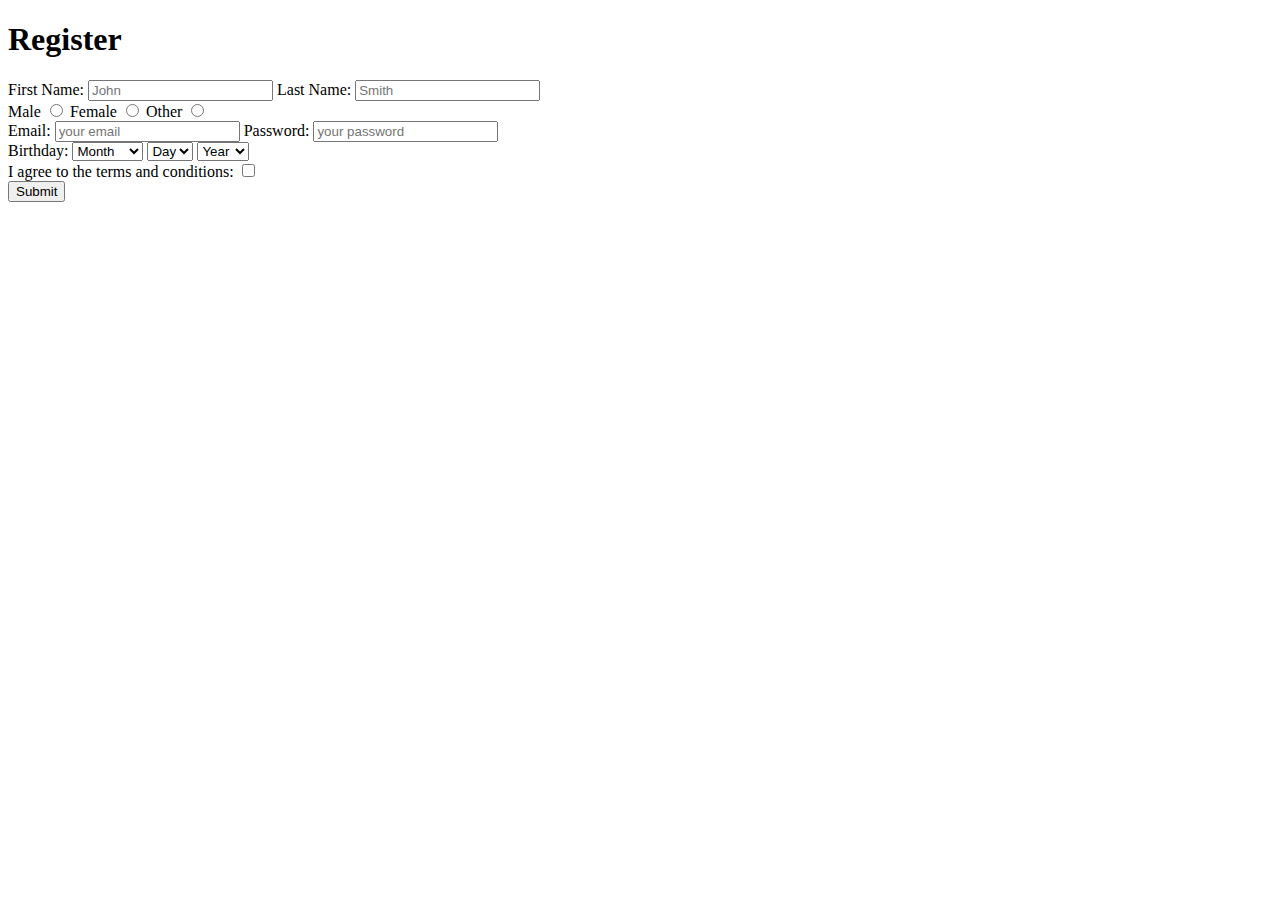
<file: HTML/Form_exercise.html>
<!DOCTYPE html>
<html lang="en">
<head>
	<meta charset="UTF-8">
	<title>Form Exercise</title>
</head>
<body>
	<h1>Register</h1>
	<form id="form_exercise">
		<label for="first-name">First Name:</label>
		<input type="text" id="first-name" name="first-name" placeholder="John" required>
		<label for="last-name">Last Name:</label>
		<input type="text" id="last-name" name="last-name" placeholder="Smith" required>

		<div>
			<label for="male">Male</label>
			<input id="male" type="radio" name="gender" value="Male">
			<label for="female">Female</label>
			<input id ="female" type="radio" name="gender" value="Female">
			<label for="other">Other</label>
			<input id="other" type="radio" name="gender" value="Other">
		</div>

		<div>
			<label for="email">Email:</label>
			<input id="email" type="email" name="email" placeholder="your email" required>
			<label for="password">Password:</label>
			<input id="password" type="password" name="password" placeholder="your password" pattern="[0-9a-zA-F]{5,10}" title="5 to 10 characters" required>
		</div>

		<div>
			<label>Birthday:
				<select name="Month">
					<option value="" disabled selected>Month</option>
					<option value="January">January</option>
					<option value="Feburary">Febuary</option>
				</select>
				<select name="Day">
					<option value="" disabled selected>Day</option>
					<option value="1">1</option>
					<option value="2">2</option>
				</select>
				<select name="Year">
					<option value="" disabled selected>Year</option>
					<option value="2017">2017</option>
					<option value="2016">2016</option>
				</select>
			</label>
		</div>

		<div>
			<label>I agree to the terms and conditions:
				<input type="checkbox" name="terms" value="agreed to terms">
			</label>
		</div>

		<div>
			<input type="submit" value="Submit">
		</div>
	</form>
</body>
</html>
</file>
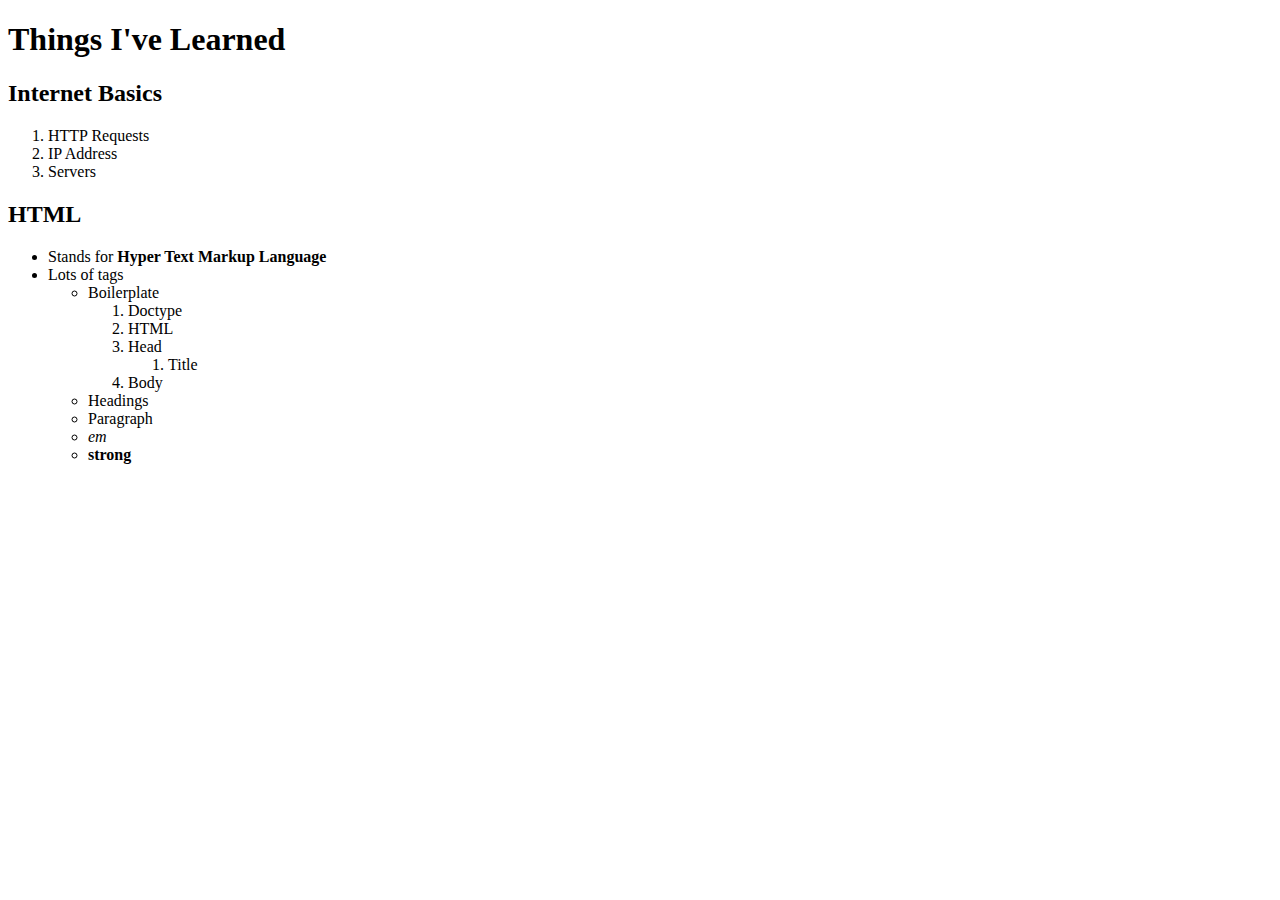
<file: HTML/lists.html>
<!DOCTYPE html>
<html lang="en">
<head>
	<meta charset="UTF-8">
	<title>Things I've Learned</title>
</head>
<body>
	<h1>Things I've Learned</h1>
	<h2>Internet Basics</h2>
	<ol>
		<li>HTTP Requests</li>
		<li>IP Address</li>
		<li>Servers</li>
	</ol>
	<h2>HTML</h2>
	<ul>
		<li>Stands for <strong>Hyper Text Markup Language</strong></li>
		<li>Lots of tags</li>
		<ul>
			<li>Boilerplate</li>
			<ol>
				<li>Doctype</li>
				<li>HTML</li>
				<li>Head</li>
				<ol>
					<li>Title</li>
				</ol>
				<li>Body</li>
			</ol>
			<li>Headings</li>
			<li>Paragraph</li>
			<li><em>em</em></li>
			<li><strong>strong</strong></li>
		</ul>
	</ul>
</body>
</html>
</file>
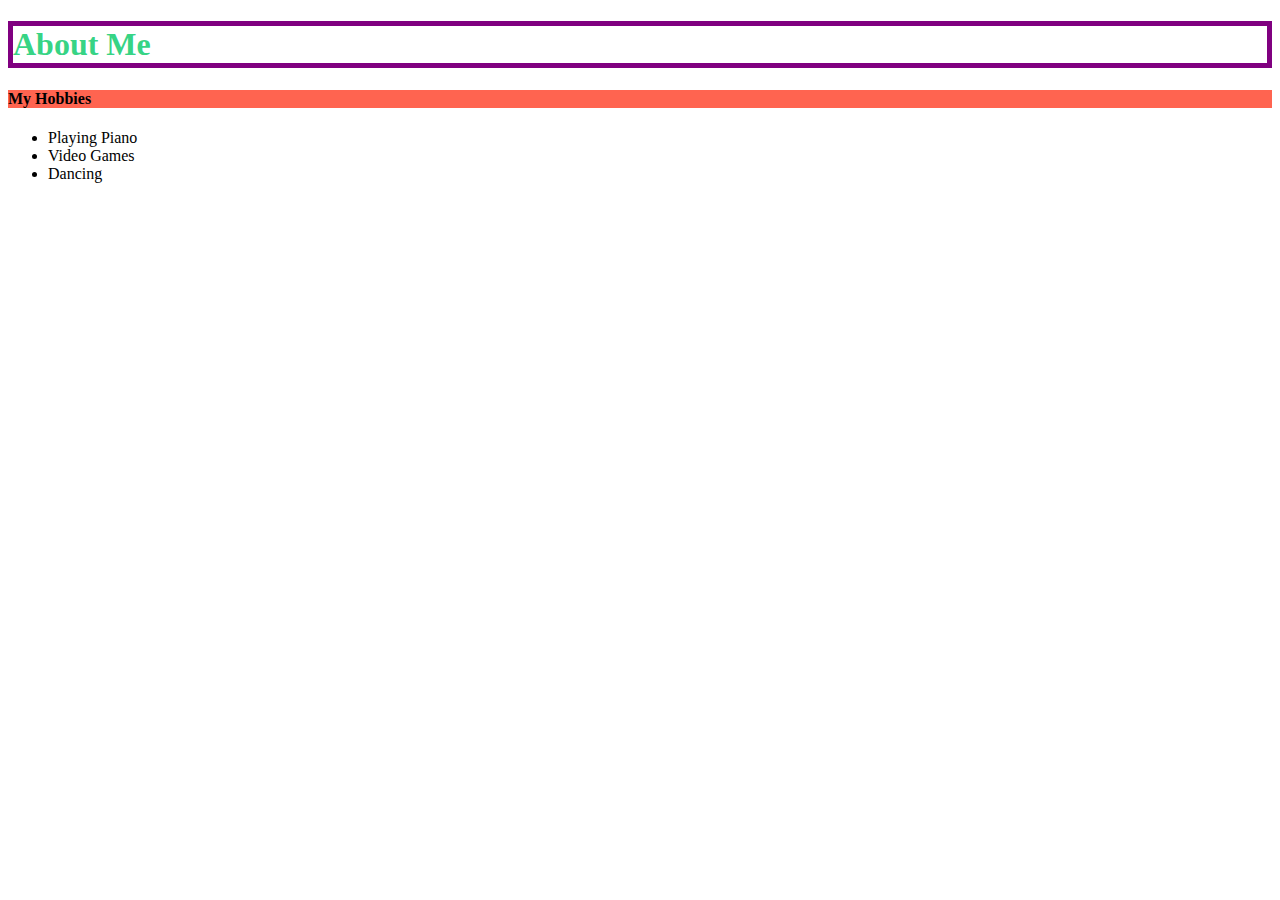
<file: CSS Units/About Me/about_me.html>
<!DOCTYPE html>
<html lang="en">
<head>
	<meta charset="UTF-8">
	<title>About Me</title>
	<link rel="stylesheet" type="text/css" href="about_me.css">
</head>
<body>
	<h1>About Me</h1>

	<h4>My Hobbies</h4>
	<ul>
		<li>Playing Piano</li>
		<li>Video Games</li>
		<li>Dancing</li>
	</ul>
</body>
</html>
</file>
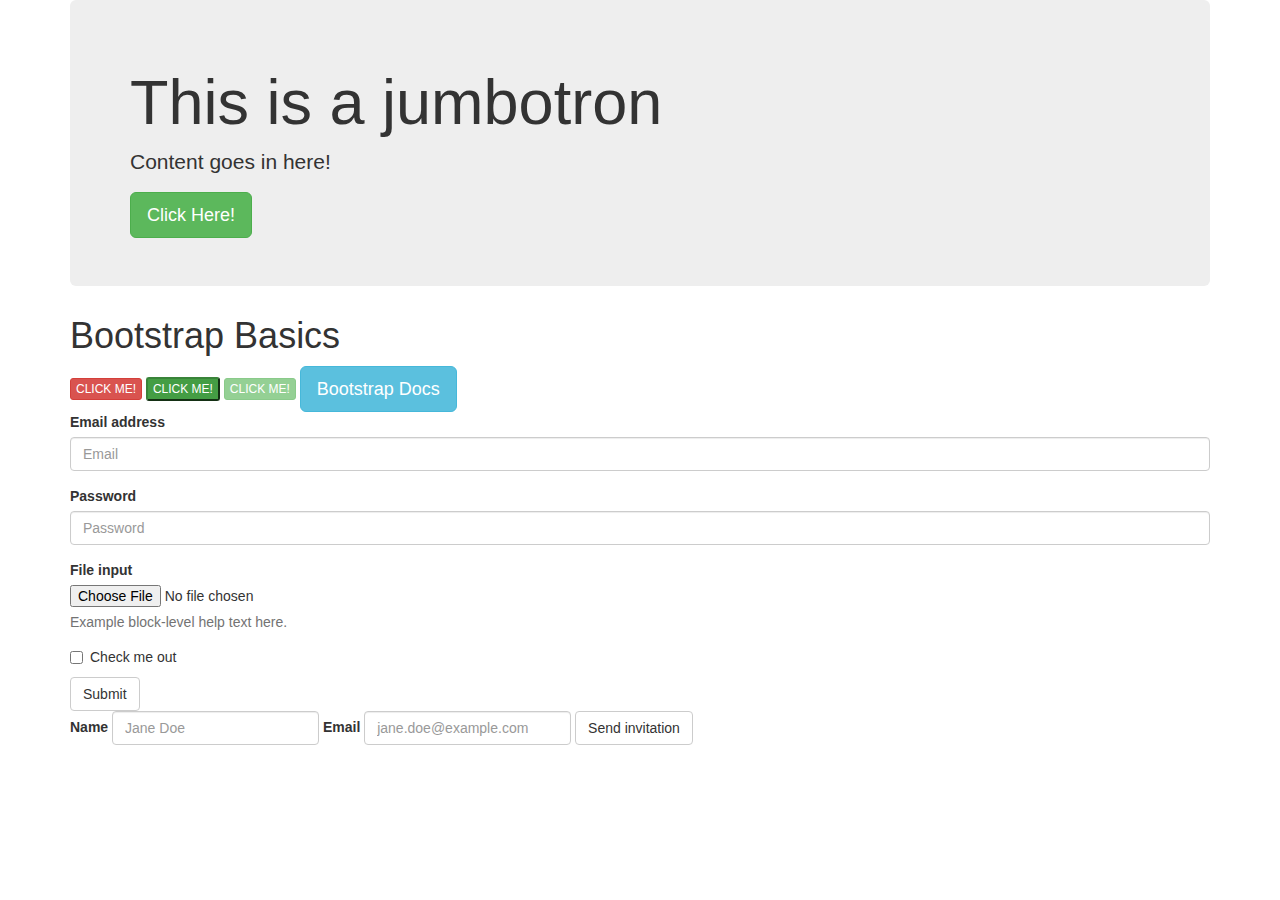
<file: CSS Units/Bootstrap_Example/basics.html>
<!DOCTYPE html>
<html lang="en">
<head>
	<meta charset="UTF-8">
	<title>Bootstrap Basics</title>
	<link rel="stylesheet" type="text/css" href="bootstrap.css">
</head>
<body>


	<div class="container">
		<div class="jumbotron">
			<h1>This is a jumbotron</h1>
			<p>Content goes in here!</p>
			<button class="btn btn-success btn-lg">Click Here!</button>
		</div>
		<h1>Bootstrap Basics</h1>
		<button class="btn btn-danger btn-xs">CLICK ME!</button>
		<button class="btn-success btn-xs active">CLICK ME!</button>
		<button class="btn btn-success btn-xs" disabled="disabled">CLICK ME!</button>

		<a href="http://www.getbootstrap.com" class="btn btn-info btn-lg">Bootstrap Docs</a>

		<form>
		  <div class="form-group">
		    <label for="exampleInputEmail1">Email address</label>
		    <input type="email" class="form-control" id="exampleInputEmail1" placeholder="Email">
		  </div>
		  <div class="form-group">
		    <label for="exampleInputPassword1">Password</label>
		    <input type="password" class="form-control" id="exampleInputPassword1" placeholder="Password">
		  </div>
		  <div class="form-group">
		    <label for="exampleInputFile">File input</label>
		    <input type="file" id="exampleInputFile">
		    <p class="help-block">Example block-level help text here.</p>
		  </div>
		  <div class="checkbox">
		    <label>
		      <input type="checkbox"> Check me out
		    </label>
		  </div>
		  <button type="submit" class="btn btn-default">Submit</button>
		</form>

		<form class="form-inline">
		  <div class="form-group">
		    <label for="exampleInputName2">Name</label>
		    <input type="text" class="form-control" id="exampleInputName2" placeholder="Jane Doe">
		  </div>
		  <div class="form-group">
		    <label for="exampleInputEmail2">Email</label>
		    <input type="email" class="form-control" id="exampleInputEmail2" placeholder="jane.doe@example.com">
		  </div>
		  <button type="submit" class="btn btn-default">Send invitation</button>
		</form>
	</div>
</body>
</html>
</file>
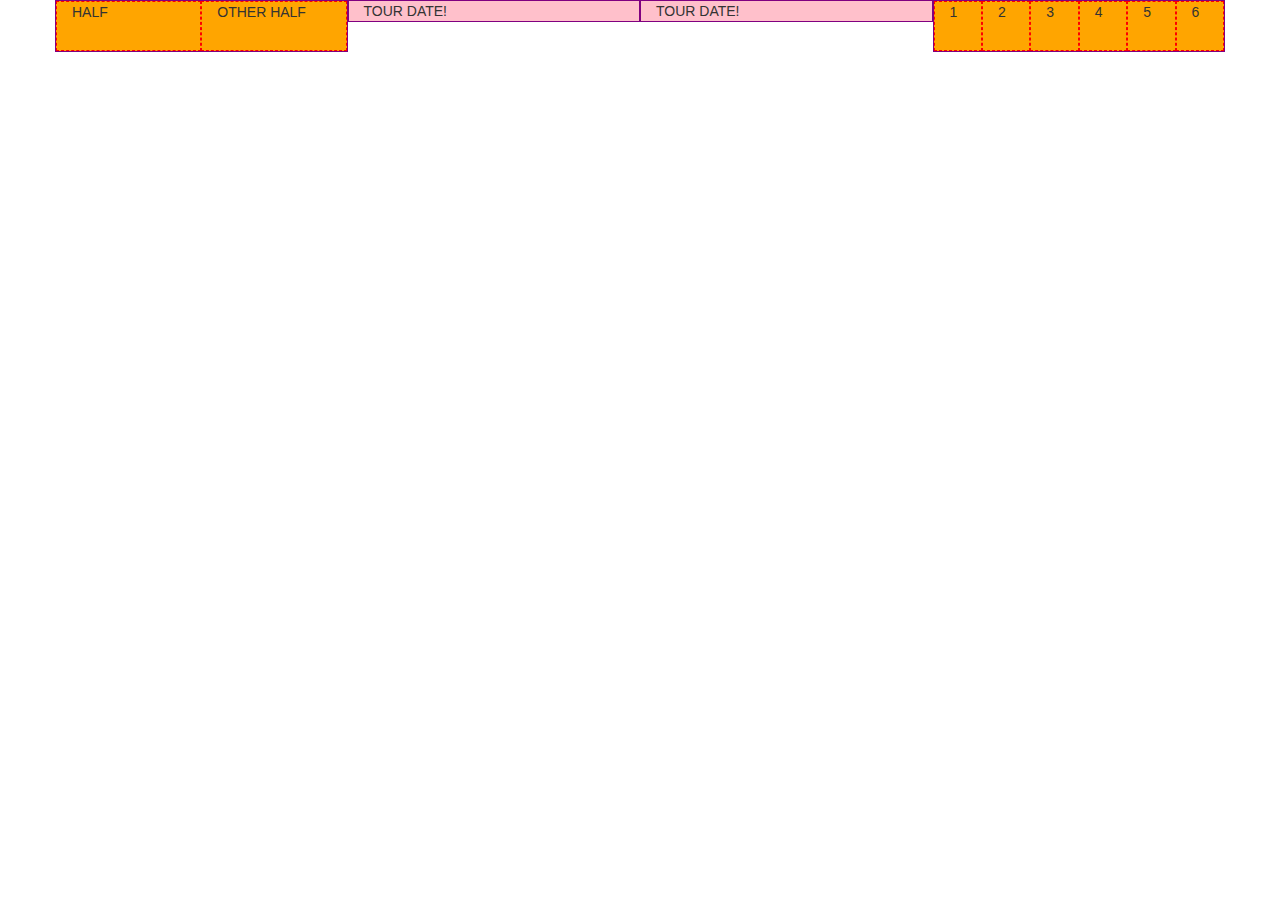
<file: CSS Units/bootstrap_grid/grid.html>
<!DOCTYPE html>
<html lang="en">
<head>
	<meta charset="UTF-8">
	<title>Bootstrap Grid System</title>
	<link rel="stylesheet" type="text/css" href="https://maxcdn.bootstrapcdn.com/bootstrap/3.3.7/css/bootstrap.min.css">

	<style type="text/css">
		.pink {
			background: pink;
			border: 1px solid purple;
		}
		.orange {
			background: orange;
			border: 1px dashed red;
			height: 50px;
		}
	</style>
</head>
<body>
	<div class="container">
		<!-- <div class="row">
			<div class="col-lg-2 col-md-3 pink">COL LG 2</div>
			<div class="col-lg-8 col-md-3 pink">COL LG 8</div>
			<div class="col-lg-2 col-md-3 pink">COL LG 2</div>
		</div> -->
		<div class="row">
			<div class="col-md-3 col-sm-6 col-xs-12 pink">
				<div class="row">
					<div class="col-lg-6 orange">HALF</div>
					<div class="col-lg-6 orange">OTHER HALF</div>
				</div>
			</div>
			<div class="col-md-3 col-sm-6 col-xs-12 pink">TOUR DATE!</div>
			<div class="col-md-3 col-sm-6 col-xs-12 pink">TOUR DATE!</div>
			<div class="col-md-3 col-sm-6 col-xs-12 pink">
				<div class="row">
					<div class="col-lg-2 orange">1</div>
					<div class="col-lg-2 orange">2</div>
					<div class="col-lg-2 orange">3</div>
					<div class="col-lg-2 orange">4</div>
					<div class="col-lg-2 orange">5</div>
					<div class="col-lg-2 orange">6</div>
				</div>
			</div>
		</div>
	</div>
</body>
</html>
</file>
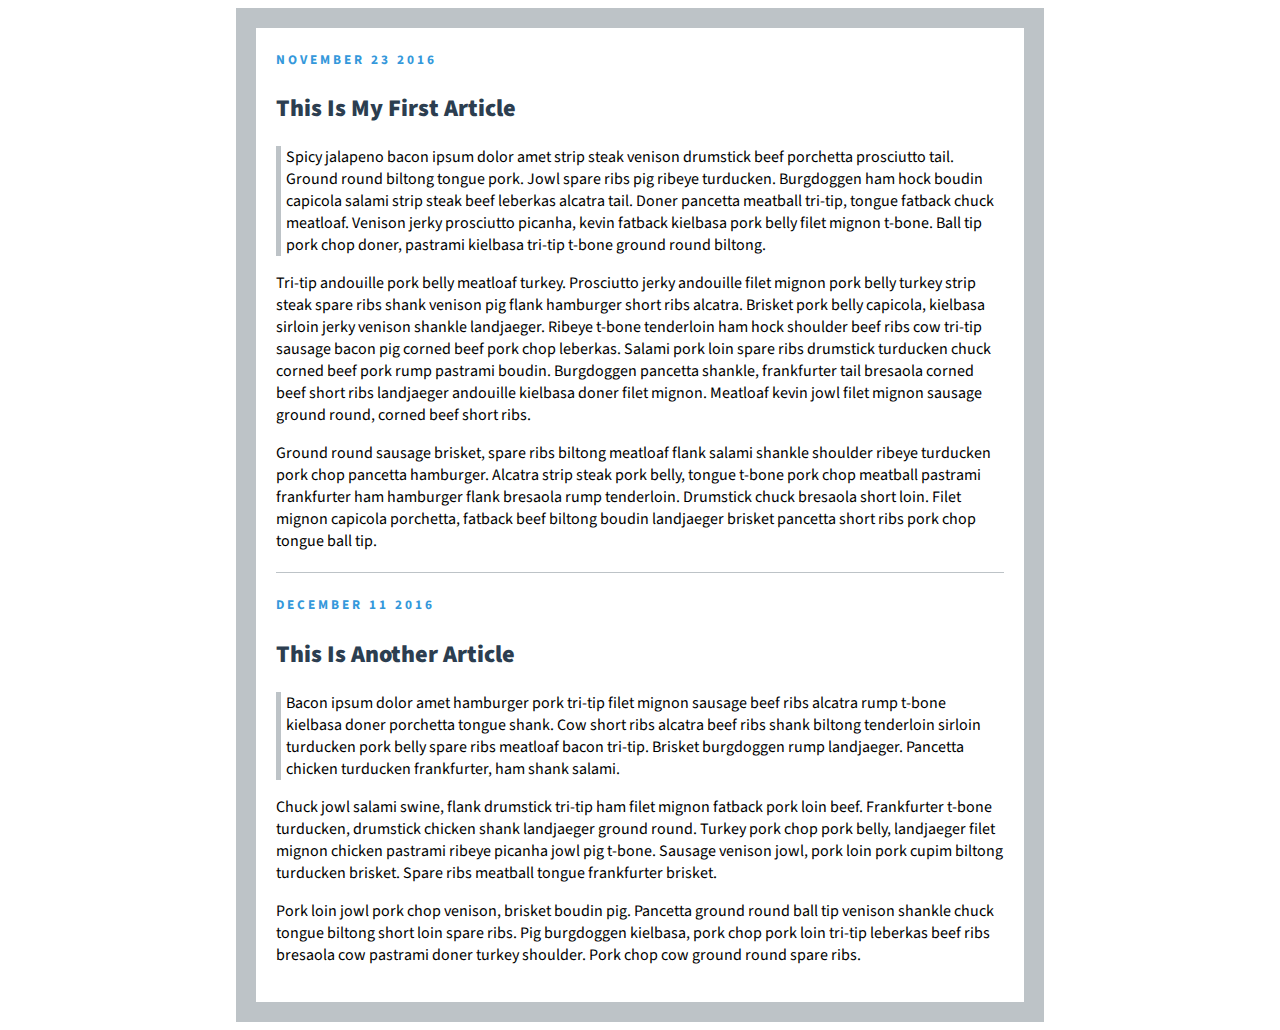
<file: CSS Units/CSS Blog/CSS_Blog.html>
<!DOCTYPE html>
<html lang="en">
<head>
	<meta charset="UTF-8">
	<title>My Blog</title>
	<link href="https://fonts.googleapis.com/css?family=Source+Sans+Pro:400,700" rel="stylesheet">
	<link rel="stylesheet" type="text/css" href="CSS_Blog.css">
</head>
<body>
	<h5>November 23 2016</h5>
	<h2><strong>This Is My First Article</strong></h2>
	<p class="text_border">
		Spicy jalapeno bacon ipsum dolor amet strip steak venison drumstick beef porchetta prosciutto tail. Ground round biltong tongue pork. Jowl spare ribs pig ribeye turducken. Burgdoggen ham hock boudin capicola salami strip steak beef leberkas alcatra tail. Doner pancetta meatball tri-tip, tongue fatback chuck meatloaf. Venison jerky prosciutto picanha, kevin fatback kielbasa pork belly filet mignon t-bone. Ball tip pork chop doner, pastrami kielbasa tri-tip t-bone ground round biltong.
	</p>
	<p>
		Tri-tip andouille pork belly meatloaf turkey. Prosciutto jerky andouille filet mignon pork belly turkey strip steak spare ribs shank venison pig flank hamburger short ribs alcatra. Brisket pork belly capicola, kielbasa sirloin jerky venison shankle landjaeger. Ribeye t-bone tenderloin ham hock shoulder beef ribs cow tri-tip sausage bacon pig corned beef pork chop leberkas. Salami pork loin spare ribs drumstick turducken chuck corned beef pork rump pastrami boudin. Burgdoggen pancetta shankle, frankfurter tail bresaola corned beef short ribs landjaeger andouille kielbasa doner filet mignon. Meatloaf kevin jowl filet mignon sausage ground round, corned beef short ribs.
	</p>
	<p id="bottom_border">
		Ground round sausage brisket, spare ribs biltong meatloaf flank salami shankle shoulder ribeye turducken pork chop pancetta hamburger. Alcatra strip steak pork belly, tongue t-bone pork chop meatball pastrami frankfurter ham hamburger flank bresaola rump tenderloin. Drumstick chuck bresaola short loin. Filet mignon capicola porchetta, fatback beef biltong boudin landjaeger brisket pancetta short ribs pork chop tongue ball tip.
	</p>
	<h5>December 11 2016</h5>
	<h2><strong>This Is Another Article</strong></h2>
	<p class="text_border">
		Bacon ipsum dolor amet hamburger pork tri-tip filet mignon sausage beef ribs alcatra rump t-bone kielbasa doner porchetta tongue shank. Cow short ribs alcatra beef ribs shank biltong tenderloin sirloin turducken pork belly spare ribs meatloaf bacon tri-tip. Brisket burgdoggen rump landjaeger. Pancetta chicken turducken frankfurter, ham shank salami.
	</p>
	<p>
		Chuck jowl salami swine, flank drumstick tri-tip ham filet mignon fatback pork loin beef. Frankfurter t-bone turducken, drumstick chicken shank landjaeger ground round. Turkey pork chop pork belly, landjaeger filet mignon chicken pastrami ribeye picanha jowl pig t-bone. Sausage venison jowl, pork loin pork cupim biltong turducken brisket. Spare ribs meatball tongue frankfurter brisket.
	</p>
	<p id="pad_bottom">
		Pork loin jowl pork chop venison, brisket boudin pig. Pancetta ground round ball tip venison shankle chuck tongue biltong short loin spare ribs. Pig burgdoggen kielbasa, pork chop pork loin tri-tip leberkas beef ribs bresaola cow pastrami doner turkey shoulder. Pork chop cow ground round spare ribs.
	</p>
</body>
</html>
</file>
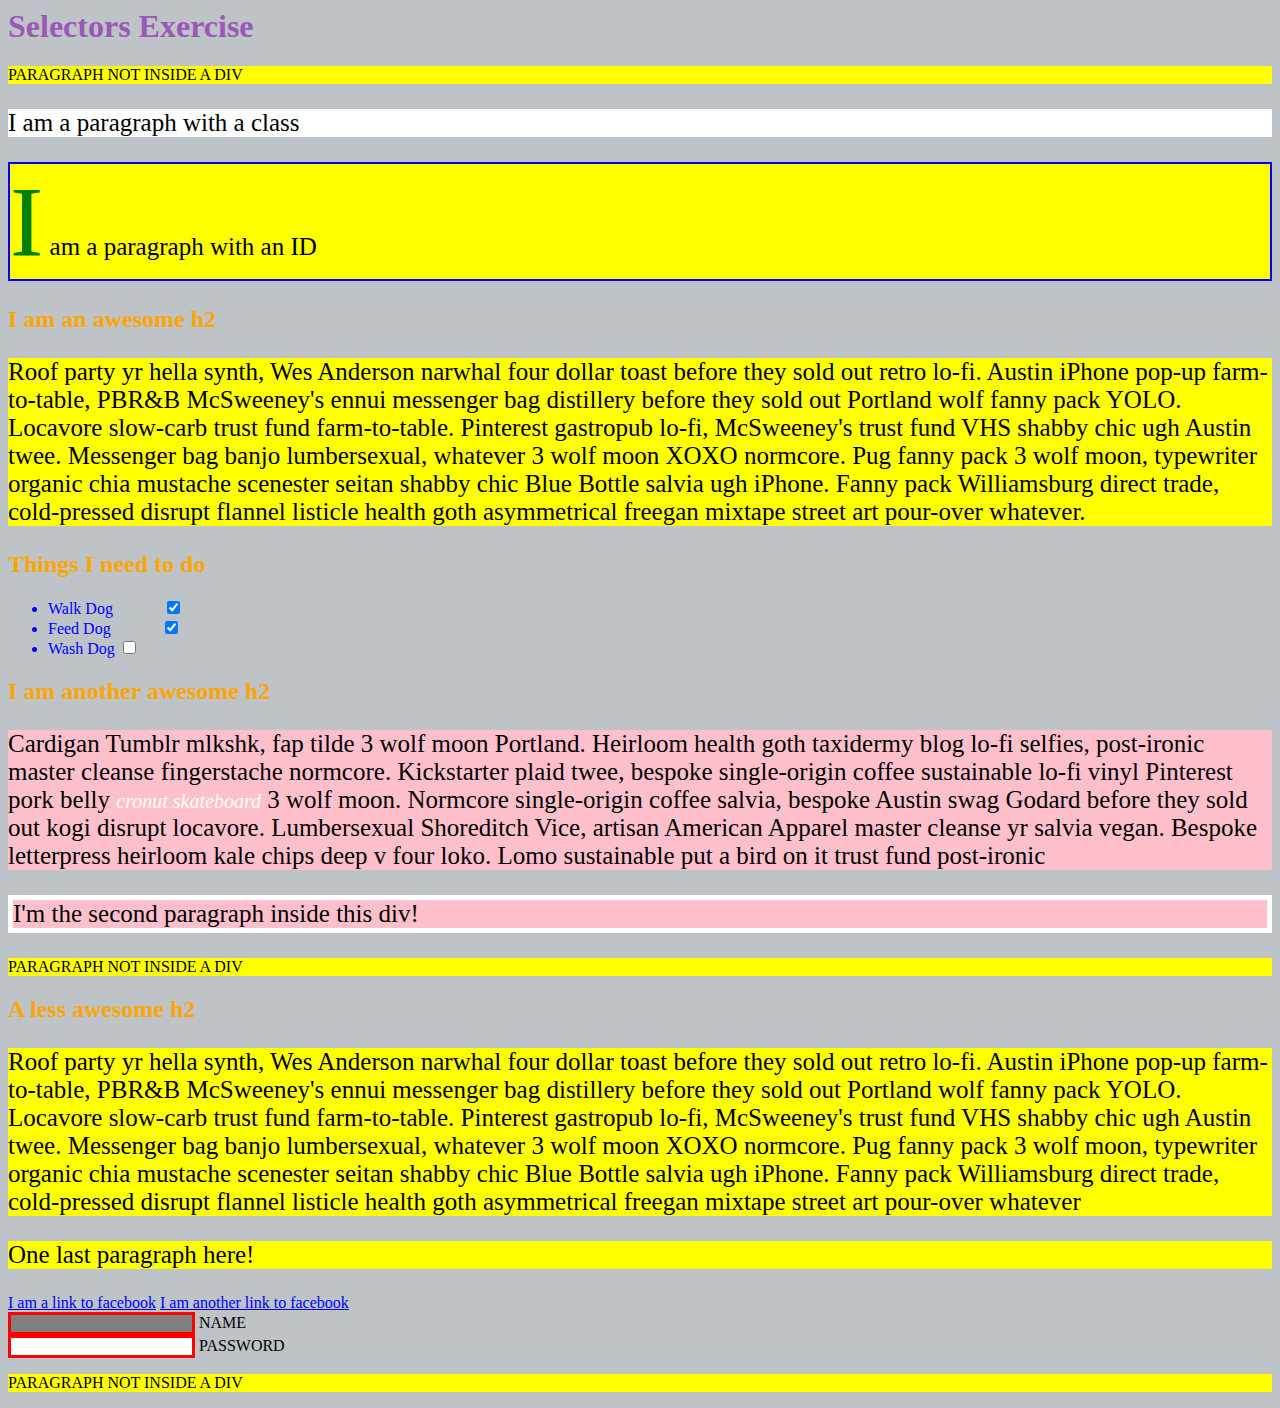
<file: CSS Units/Selector/selectorsExercise.html>
<html>
<head>
  <meta charset="UTF-8">
  <title>Selectors Exercise</title>
  <link rel="stylesheet" type="text/css" href="selectors.css">
</head>
<body>
  <h1>Selectors Exercise</h1>

<p>PARAGRAPH NOT INSIDE A DIV</p>

<div>
  <p class="hello">I am a paragraph with a class</p>
  <p id="special">I am a paragraph with an ID</p>

  <h2>I am an awesome h2</h2>
  
  
  <p>Roof party yr hella synth, Wes Anderson narwhal four dollar toast before they sold out retro lo-fi. Austin iPhone pop-up farm-to-table, PBR&B McSweeney's ennui messenger bag distillery before they sold out Portland wolf fanny pack YOLO. Locavore slow-carb trust fund farm-to-table. Pinterest gastropub lo-fi, McSweeney's trust fund VHS shabby chic ugh Austin twee. Messenger bag banjo lumbersexual, whatever 3 wolf moon XOXO normcore. Pug fanny pack 3 wolf moon, typewriter organic chia mustache scenester seitan shabby chic Blue Bottle salvia ugh iPhone. Fanny pack Williamsburg direct trade, cold-pressed disrupt flannel listicle health goth asymmetrical freegan mixtape street art pour-over whatever.</p>

</div>

<div>
  <h2>Things I need to do</h2>

  <ul>
    <li>Walk Dog <input type="checkbox" checked> </li>
    <li>Feed Dog <input type="checkbox" checked> </li>
    <li>Wash Dog <input type="checkbox"></li>
  </ul>
</div>

<div>
  <h2>I am another awesome h2</h2>

  <p>Cardigan Tumblr mlkshk, fap tilde 3 wolf moon Portland. Heirloom health goth taxidermy blog lo-fi selfies, post-ironic master cleanse fingerstache normcore. Kickstarter plaid twee, bespoke single-origin coffee sustainable lo-fi vinyl Pinterest pork belly <em>cronut skateboard</em> 3 wolf moon. Normcore single-origin coffee salvia, bespoke Austin swag Godard before they sold out kogi disrupt locavore. Lumbersexual Shoreditch Vice, artisan American Apparel master cleanse yr salvia vegan. Bespoke letterpress heirloom kale chips deep v four loko. Lomo sustainable put a bird on it trust fund post-ironic</p>

  <p>I'm the second paragraph inside this div!</p>
</div>

<p>PARAGRAPH NOT INSIDE A DIV</p>


<div>
  <h2>A less awesome h2</h2>

  <p>Roof party yr hella synth, Wes Anderson narwhal four dollar toast before they sold out retro lo-fi. Austin iPhone pop-up farm-to-table, PBR&B McSweeney's ennui messenger bag distillery before they sold out Portland wolf fanny pack YOLO. Locavore slow-carb trust fund farm-to-table. Pinterest gastropub lo-fi, McSweeney's trust fund VHS shabby chic ugh Austin twee. Messenger bag banjo lumbersexual, whatever 3 wolf moon XOXO normcore. Pug fanny pack 3 wolf moon, typewriter organic chia mustache scenester seitan shabby chic Blue Bottle salvia ugh iPhone. Fanny pack Williamsburg direct trade, cold-pressed disrupt flannel listicle health goth asymmetrical freegan mixtape street art pour-over whatever</p>

  <p>One last paragraph here!</p>

  <a href="http://www.facebook.com">I am a link to facebook</a>
  <a href="http://www.facebook.com">I am another link to facebook</a>
  <br>

  <input type="text" name="name" /><label> Name</label><br/>
  <input type="password" name="password" /><label> Password</label><br/>

</div>

<p>PARAGRAPH NOT INSIDE A DIV</p>

</body>
</html>
</file>
<file: CSS Units/About Me/about_me.css>
h1 {
	color: rgba(0,200,100, 0.8);
	/*border-color: purple;
	border-width: 5px;
	border-style: solid;*/

	border: 5px solid purple;
}



h4 {
	background: rgb(255,100,80);
}

body {
	background: url(https://tse1.mm.bing.net/th?id=OIP.7GwXLNIBt9FDwPG-pNYWEQE8DF&pid=15.1);
	background-repeat: no-repeat;
	background-size: cover;
}
</file>
<file: CSS Units/CSS Blog/CSS_Blog.css>
body {
	border: 20px solid #bdc3c7;
	font-family: source sans pro;
	width:60%;
    margin-left:auto;
    margin-right:auto;
}

h5 {
	color: #3498db;
	text-transform: uppercase;
	letter-spacing: 3px;
	margin-left: 20px;
}

h2 {
	color: #2c3e50;
	font-weight: 700;
	margin-left: 20px;
}

p {
	font-family: source sans pro;
	margin-left: 20px;
	margin-right: 20px;
}

.text_border {
	border-left: 5px #bdc3c7 solid;
	padding-left: 5px;
}

#bottom_border {
	border-bottom: .5px #bdc3c7 solid;
	padding-bottom: 20px;
}

#pad_bottom {
	padding-bottom: 20px;
}
</file>
<file: CSS Units/Selector/selectors.css>
/* Style the HTML elements according to the following instructions.
DO NOT ALTER THE EXISTING HTML TO DO THIS.  WRITE ONLY CSS!

/* Give the <body> element a background of #bdc3c7*/

body {
	background: #bdc3c7;
}

/* Make the <h1> element #9b59b6*/

h1 {
	color: #9b59b6;
}

/* Make all <h2> elements orange */

h2 {
	color: orange;
}

/* Make all <li> elements blue(pick your own hexadecimal blue)*/

li {
	color: #0000ff;
}

/*Change the background on every paragraph to be yellow*/

p {
	background-color: yellow;
}

/*Make all inputs have a 3px red border*/

input {
	border: 3px red solid;
}

/* Give everything with the class 'hello' a white background*/

.hello {
	background-color: white;
}

/* Give the element with id 'special' a 2px solid blue border(pick your own rgb blue)*/

#special {
	border: 2px #0000ff solid;
}

/*Make all the <p>'s that are nested inside of divs 25px font(font-size: 25px)*/

div p {
	font-size: 25px;
}

/*Make only inputs with type 'text' have a gray background*/

input[type=text] {
	background: gray;
}

/* Give both <p>'s inside the 3rd <div> a pink background*/

div:nth-of-type(3) p {
	background: pink;
}

/* Give the 2nd <p> inside the 3rd <div> a 5px white border*/

div:nth-of-type(3) p:nth-of-type(2) {
	border: 5px white solid;
}

/* Make the <em> in the 3rd <div> element white and 20px font(font-size:20px)*/

div:nth-of-type(3) em {
	color:white;
	font-size: 20px;
}

/*BONUS CHALLENGES*/
/*You may need to research some other selectors and properties*/

/*Make all "checked" checkboxes have a left margin of 50px(margin-left: 50px)*/

input[type=checkbox]:checked {
	margin-left: 50px;
}

/* Make the <label> elements all UPPERCASE without changing the HTML(definitely look this one up*/

label {
	text-transform: uppercase;
}

/*Make the first letter of the element with id 'special' green and 100px font size(font-size: 100)*/

#special::first-letter {
	color: green;
	font-size: 100px;
}

/*Make the <h1> element's color change to blue when hovered over */

h1:hover {
	color:blue;
}

/*Make the <a> element's that have been visited gray */

a:visited {
	color: gray;
}
</file>
